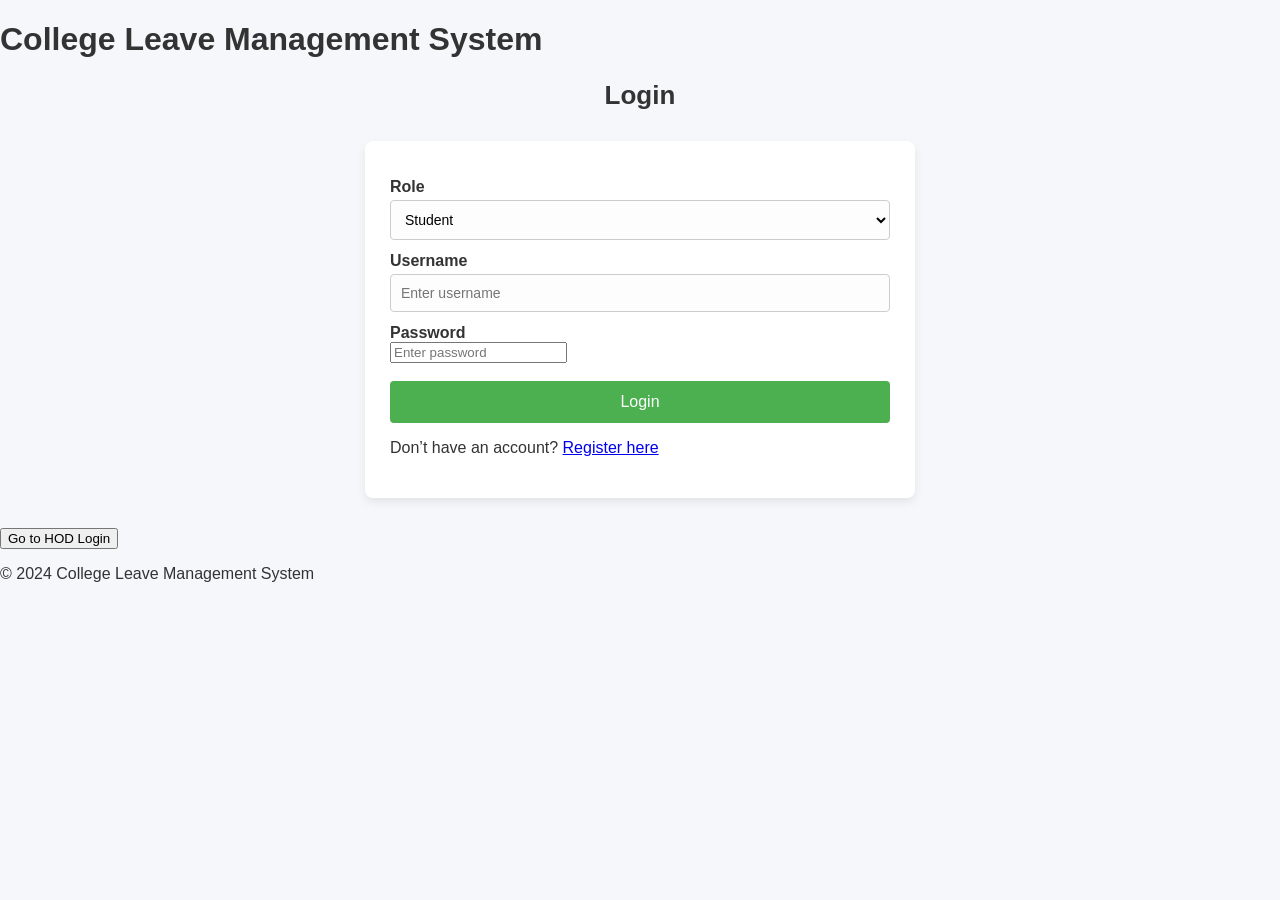
<file: index.html>
<!DOCTYPE html>
<html lang="en">
<head>
  <meta charset="UTF-8">
  <meta name="viewport" content="width=device-width, initial-scale=1.0">
  <title>Leave Management System</title>
  <link rel="stylesheet" href="style.css">
</head>
<body>
  <header class="fade-in">
    <h1>College Leave Management System</h1>
  </header>

  <div class="container fade-in-up">
    <div class="form-box">
      <h2>Login</h2>
      <form action="login.php" method="POST">
        <label for="role">Role</label>
        <select id="role" name="role">
          <option value="student">Student</option>
          <option value="staff">Staff</option>
        </select>

        <label for="username">Username</label>
        <input type="text" name="username" placeholder="Enter username" required>

        <label for="password">Password</label>
        <input type="password" name="password" placeholder="Enter password" required>

        <button type="submit" class="btn">Login</button>
        <p>Don’t have an account? <a href="register.php">Register here</a></p>

      </form>

      <!-- HOD Login button -->
      <div class="hod-section">
        
        <a href="hod_login.php">
          <button type="button" class="btn btn-hod">Go to HOD Login</button>
        </a>
      </div>
    </div>
  </div>

  <footer class="slide-up">
    <p>&copy; 2024 College Leave Management System</p>
  </footer>
</body>
</html>
</file>
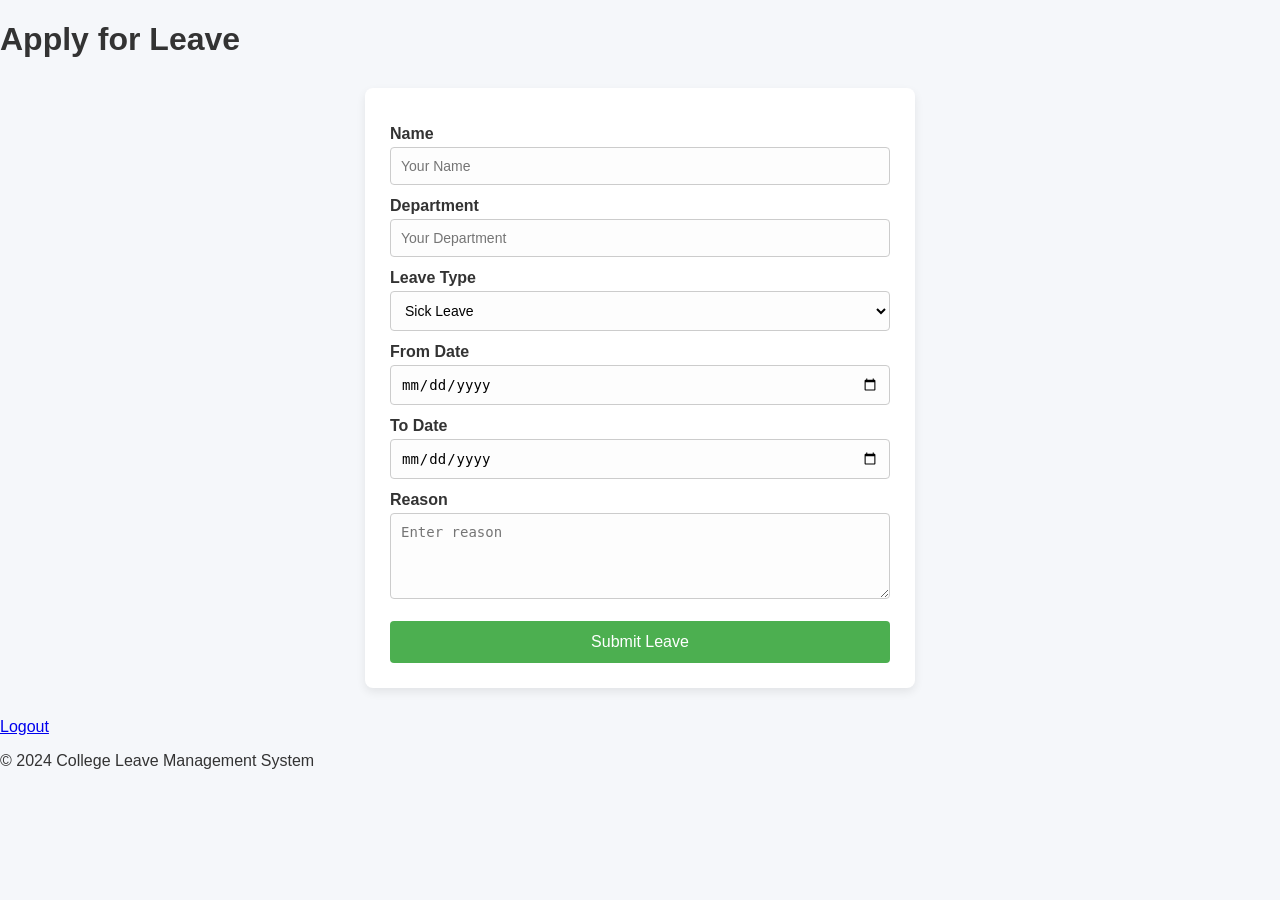
<file: leave_form.html>
<!DOCTYPE html>
<html lang="en">
<head>
  <meta charset="UTF-8">
  <meta name="viewport" content="width=device-width, initial-scale=1.0">
  <title>Apply for Leave</title>
  <link rel="stylesheet" href="style.css">
</head>
<body>
  <header>
    <h1>Apply for Leave</h1>
  </header>

  <div class="container">
    <div class="form-box">
      <form>
        <label for="name">Name</label>
        <input type="text" id="name" placeholder="Your Name" required>

        <label for="department">Department</label>
        <input type="text" id="department" placeholder="Your Department" required>

        <label for="leaveType">Leave Type</label>
        <select id="leaveType">
          <option>Sick Leave</option>
          <option>Casual Leave</option>
          <option>Other</option>
        </select>

        <label for="fromDate">From Date</label>
        <input type="date" id="fromDate" required>

        <label for="toDate">To Date</label>
        <input type="date" id="toDate" required>

        <label for="reason">Reason</label>
        <textarea id="reason" placeholder="Enter reason" rows="4"></textarea>

        <button type="submit">Submit Leave</button>
      </form>
    </div>
  </div>
  <a href="logout.php">Logout</a>



  <footer>
    <p>&copy; 2024 College Leave Management System</p>
  </footer>
</body>
</html>
</file>
<file: style.css>
/* General page styles */
body {
  font-family: Arial, Helvetica, sans-serif;
  background: #f5f7fa;
  margin: 0;
  padding: 0;
  color: #333;
}

/* Centered container for forms */
.box {
  max-width: 360px;
  margin: 60px auto;
  padding: 30px;
  background: #ffffff;
  border-radius: 8px;
  box-shadow: 0 4px 10px rgba(0,0,0,0.1);
  text-align: center;
}

.box h2 {
  margin-bottom: 20px;
  font-size: 24px;
  color: #333;
}

/* Inputs and buttons */
.box input[type="email"],
.box input[type="password"],
.box input[type="text"],
.box select {
  width: 100%;
  padding: 12px 10px;
  margin: 8px 0;
  border: 1px solid #ccc;
  border-radius: 4px;
  box-sizing: border-box;
  font-size: 14px;
}

.box button {
  width: 100%;
  background-color: #4CAF50;
  color: white;
  padding: 12px;
  margin-top: 10px;
  border: none;
  border-radius: 4px;
  font-size: 16px;
  cursor: pointer;
}

.box button:hover {
  background-color: #45a049;
}

/* Error message */
.error {
  color: #b30000;
  background: #ffe0e0;
  padding: 8px;
  border-radius: 4px;
  margin-bottom: 10px;
}

/* Links under form */
.box p {
  font-size: 13px;
  margin-top: 15px;
}
.box p a {
  color: #4CAF50;
  text-decoration: none;
}
.box p a:hover {
  text-decoration: underline;
}

/* Navigation bar (for dashboards) */
.nav {
  background: #4CAF50;
  color: white;
  padding: 12px 20px;
  font-size: 14px;
}
.nav a {
  color: white;
  text-decoration: underline;
  margin-left: 10px;
}

/* Table styles (for dashboards) */
.content {
  padding: 20px;
}
table {
  border-collapse: collapse;
  width: 100%;
  background: #fff;
}
table th, table td {
  border: 1px solid #ddd;
  padding: 8px;
  text-align: left;
}
table th {
  background-color: #4CAF50;
  color: white;
}
table tr:nth-child(even) {
  background-color: #f9f9f9;
}
/* Container for forms like Apply Leave */
form {
  max-width: 500px;
  margin: 30px auto;
  padding: 25px;
  background: #ffffff;
  border-radius: 8px;
  box-shadow: 0 4px 10px rgba(0,0,0,0.08);
}

/* Headings above the form */
h2 {
  text-align: center;
  margin-top: 20px;
  font-size: 26px;
  color: #333;
}

/* Label styles */
form label {
  display: block;
  font-weight: bold;
  margin-top: 12px;
  color: #333;
}

/* Inputs, selects, textareas */
form input[type="text"],
form input[type="date"],
form select,
form textarea {
  width: 100%;
  padding: 10px;
  margin-top: 4px;
  border: 1px solid #ccc;
  border-radius: 4px;
  box-sizing: border-box;
  font-size: 14px;
  background-color: #fdfdfd;
}

/* Textarea resizing */
form textarea {
  resize: vertical;
  min-height: 80px;
}

/* Submit button */
form button[type="submit"] {
  width: 100%;
  background-color: #4CAF50;
  color: white;
  padding: 12px;
  margin-top: 18px;
  border: none;
  border-radius: 4px;
  font-size: 16px;
  cursor: pointer;
  transition: background-color 0.3s ease;
}

form button[type="submit"]:hover {
  background-color: #45a049;
}
</file>
